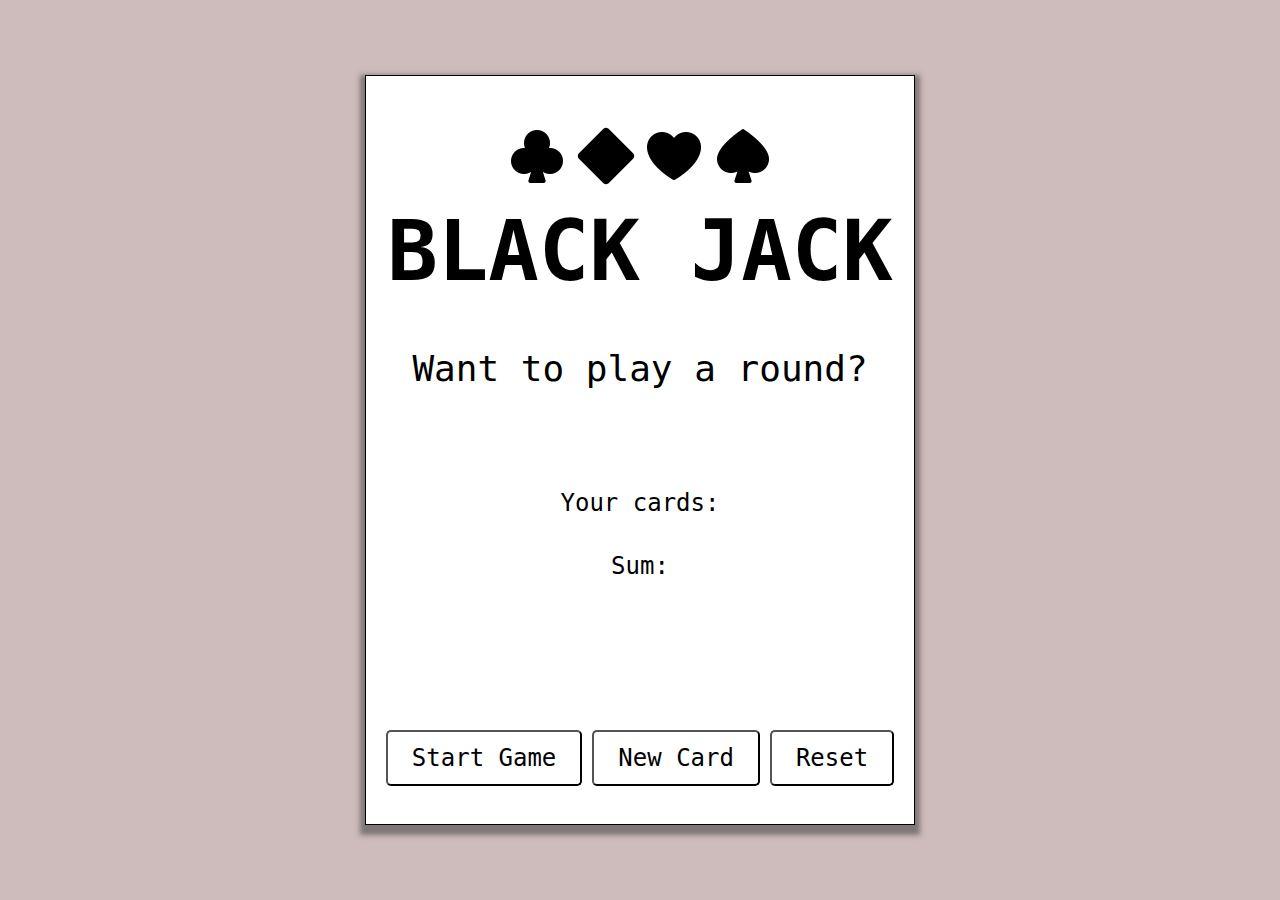
<file: blackjack/index.html>
<!DOCTYPE html>
<html lang="en">
  <head>
    <meta charset="UTF-8" />
    <meta http-equiv="X-UA-Compatible" content="IE=edge" />
    <meta name="viewport" content="width=device-width, initial-scale=1.0" />
    <title>Black Jack</title>
    <link rel="icon" href="spade-fill.png" />
    <link rel="stylesheet" href="blackJack.css" />
    <link rel="stylesheet" href="queries.css" />
  </head>
  <body>
    <div class="container">
      <div class="icon-container">
        <img class="icon" src="club-fill.png" alt="" />
        <img class="icon" src="diamond-fill.png" alt="" />
        <img class="icon" src="heart-fill.png" alt="" />
        <img class="icon" src="spade-fill.png" alt="" />
        <h1 class="game-title">Black Jack</h1>
      </div>

      <p id="game-el">Want to play a round?</p>

      <div class="display-container">
        <p id="card-el">Your cards:</p>
        <p id="sum-el">Sum:</p>
      </div>

      <div class="btn-box">
        <button id="startBtn">Start Game</button>
        <button id="newCardBtn">New Card</button>
        <button id="reset">Reset</button>
      </div>
    </div>
    <script src="blackJack.js"></script>
  </body>
</html>
</file>
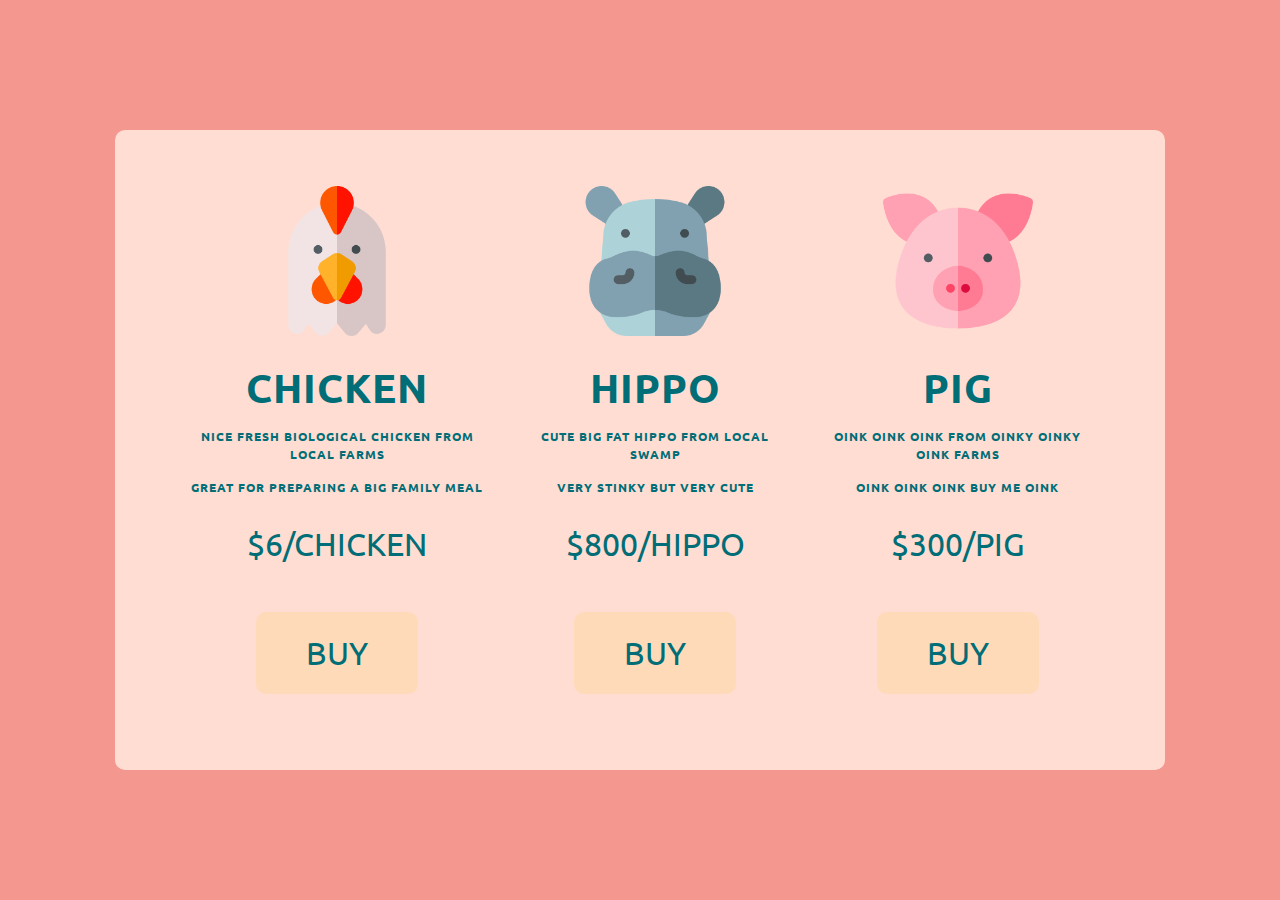
<file: Price Table meat/pricetable.html>
<!DOCTYPE html>
<html lang="en">
<head>
    <meta charset="UTF-8">
    <meta http-equiv="X-UA-Compatible" content="IE=edge">
    <meta name="viewport" content="width=device-width, initial-scale=1.0">
    <title>Document</title>
    <link rel="stylesheet" href="app.css">
    <link rel="preconnect" href="https://fonts.gstatic.com">
<link href="https://fonts.googleapis.com/css2?family=Ubuntu&display=swap" rel="stylesheet">
</head>
<body>
    <div class="mainbox">

        <div class="animal">
            <img src="chicken.png" alt="" class="image">
            <h2 class="name">chicken</h2>
            <ul class="meat-description">
                <li class="item-description">Nice fresh biological chicken from local farms</li>
                <li class="item-description">Great for preparing a big family meal</li>
            </ul>
            <span>$6/chicken</span>
            <a href="#/" class="button">buy</a>

        </div>

        <div class="animal">
            <img src="hippo.png" alt="" class="image">
            <h2 class="name">hippo</h2>
            <ul class="meat-description">
                <li class="item-description">Cute big fat hippo from local swamp</li>
                <li class="item-description">Very stinky but very cute</li>
            </ul>
            <span>$800/hippo</span>
            <a href="#/" class="button">buy </a>
        </div>

        <div class="animal">
            <img src="pig.png" alt="" class="image">
            <h2 class="name">pig</h2>
            <ul class="meat-description">
                <li class="item-description">Oink oink oink from oinky oinky oink farms</li>
                <li class="item-description">Oink oink oink buy me oink</li>
                <span>$300/pig</span>
                <a href="#/" class="button">buy</a>
            </ul>
        </div>

    </div>
    
</body>
</html>
</file>
<file: blackjack/blackJack.css>
* {
  margin: 0;
  padding: 0;
  box-sizing: border-box;
}

html {
  font-size: 62.5%;
}

.container {
  width: 55rem;
  height: 75rem;
  border: 1px solid black;
  background-color: #fff;
  box-shadow: 0px 5px 5px 5px rgba(63, 64, 66, 0.555);
}

body {
  margin: auto 0;
  display: flex;
  justify-content: center;
  align-items: center;
  min-height: 100vh;
  font-family: monospace;
  background-color: rgb(206, 187, 187);
  color: black;
  text-align: center;
}

.icon-container {
  margin: 4.8rem 0;
}

.icon {
  width: 6.4rem;
  height: 6.4rem;
}

.game-title {
  color: black;
  font-size: 8.4rem;
  margin-top: 1.2rem;
  text-transform: uppercase;
}

#game-el {
  font-size: 3.6rem;
  margin-bottom: 5rem;
}

.display-container {
  margin-top: 10rem;
  display: flex;
  flex-direction: column;
  align-items: center;
  gap: 3.5rem;
}

#card-el,
#sum-el {
  font-size: 2.4rem;
}

/* 3. Make sure that the two buttons have some space between
each other when they are rendered out vertically */

.btn-box {
  display: flex;
  justify-content: center;
  gap: 10px;
  margin-top: 15rem;
}

button {
  color: black;
  background-color: white;
  font-size: 2.4rem;
  padding: 1.2rem 2.4rem;
  border-radius: 5px;
  font-family: monospace;
}

button:hover {
  cursor: pointer;
}

button:active {
  transform: translateY(1.5px);
}
</file>
<file: blackjack/queries.css>
@media (max-width: 38em) {
  .container {
    width: 45rem;
    height: 65rem;
  }

  button {
    font-size: 1.6rem;
    padding: 1.2rem 2.4rem;
    border-radius: 5px;
    font-family: monospace;
  }

  .icon-container {
    margin: 3.6rem 0;
  }

  .icon {
    width: 4.8rem;
    height: 4.8rem;
  }

  .game-title {
    color: black;
    font-size: 6.8rem;
    margin-top: 1.2rem;
    text-transform: uppercase;
  }

  #game-el {
    font-size: 2.4rem;
    margin-bottom: 5rem;
  }

  .btn-box {
    margin-top: 15rem;
  }
}

@media (max-width: 32em) {
  .container {
    width: 40rem;
    height: 60rem;
  }

  button {
    font-size: 1.2rem;
  }

  .icon-container {
    margin: 3.6rem 0;
  }

  .icon {
    width: 4rem;
    height: 4rem;
  }

  .game-title {
    font-size: 6rem;
  }

  #game-el {
    font-size: 2rem;
    margin-bottom: 5rem;
  }

  #card-el,
  #sum-el {
    font-size: 2rem;
  }

  .btn-box {
    margin-top: 12.5rem;
  }
}

@media (max-width: 20em) {
  button {
    padding: 6px 12px;
  }

  .btn-box {
    margin-top: 8rem;
  }
}
</file>
<file: Price Table meat/app.css>
/* http://meyerweb.com/eric/tools/css/reset/ 
   v2.0 | 20110126
   License: none (public domain)
*/

html, body, div, span, applet, object, iframe,
h1, h2, h3, h4, h5, h6, p, blockquote, pre,
a, abbr, acronym, address, big, cite, code,
del, dfn, em, img, ins, kbd, q, s, samp,
small, strike, strong, sub, sup, tt, var,
b, u, i, center,
dl, dt, dd, ol, ul, li,
fieldset, form, label, legend,
table, caption, tbody, tfoot, thead, tr, th, td,
article, aside, canvas, details, embed, 
figure, figcaption, footer, header, hgroup, 
menu, nav, output, ruby, section, summary,
time, mark, audio, video {
	margin: 0;
	padding: 0;
	border: 0;
	font-size: 100%;
	font: inherit;
	vertical-align: baseline;
}
/* HTML5 display-role reset for older browsers */
article, aside, details, figcaption, figure, 
footer, header, hgroup, menu, nav, section {
	display: block;
}
body {
	line-height: 1;
}
ol, ul {
	list-style: none;
}
blockquote, q {
	quotes: none;
}
blockquote:before, blockquote:after,
q:before, q:after {
	content: '';
	content: none;
}
table {
	border-collapse: collapse;
	border-spacing: 0;
}

body{
    background-color: #f4978e ;
    font-family: 'Ubuntu', sans-serif;
    display: flex;
    justify-content: center;
    align-items: center;
    min-height: 100vh;
}

.mainbox{
    background-color: #ffddd2;
    border-radius: 10px;
    padding: 30px 45px;
    width: 100%;
    max-width: 960px;
    display: flex;
    flex-direction: column;
    text-align: center;
    text-transform: uppercase;

}

h2{
 
    color: #006d77;
    font-weight: 700;
    font-size: 2.5em;
    letter-spacing: 1px;
    padding-bottom: 5px;
}

.image{
    width: 150px;
    padding-bottom: 30px;
}

.animal{
    border: 1px solid #ffddd2;
    margin: 25px ;
}

.meat-describtion{
    padding: 50px ;
    
}

.item-description{

    font-weight: 600;
    letter-spacing: 1px;
    font-size: 12px;
    line-height: 1.5;
    padding-top: 15px;
    /* border-top: 1px solid #e1f1ff; */
    color: #006d77;
    
}

span{
    font-size: 2em;
    color: #006d77;
    display: block;
    padding:1em 0;
}

.button{
    /* border:1px solid white; */
    background-color: #ffdab9 ;
    padding: 25px 50px;
    border-radius: 10px;
    display: inline-block;
    margin: 20px 0;
    font-size: 2em;
    font-family: 'Ubuntu', sans-serif;
    text-decoration: none;
    color: #006d77;
}

.button:hover{
    background-color: #e29578;
}

@media(min-width:900px){
    .mainbox{
        flex-direction: row;
    }

    /* .animal{
        padding: 20px 40px;
    } */
}
</file>
